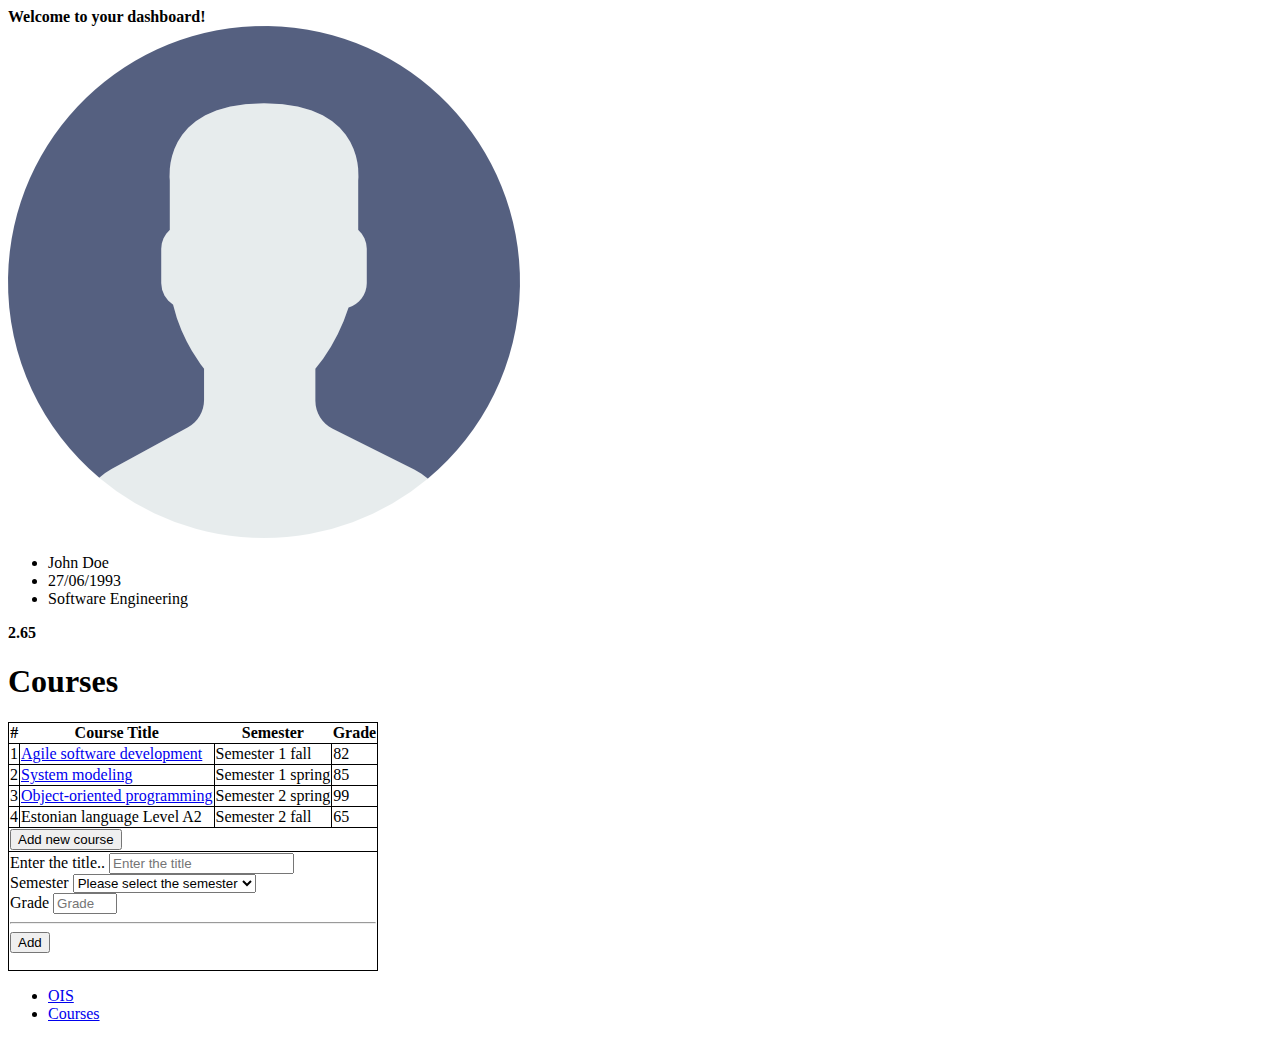
<file: web-app-lab2/index.html>
<DOCTYPE html>
<html lang="en">
<head>
	<meta charset="UTF-8">
	<link rel="icon" href="res/images/favicon.ico">
	<title>My Dashboard</title>
	<style>
		table, tr, td {
				border: solid 1px black;
				border-collapse: collapse;
		}
	</style>
</head>
<body>
	<header>

		<strong>Welcome to your dashboard!</strong>
		<section>
			<div>
				<img src="res/images/me.png" alt="My picture">
			</div>
			<div>
				<ul>
					<li>John Doe</li>
					<li>27/06/1993</li>
					<li>Software Engineering</li>
				</ul>
			</div>
			<div>
				<strong>2.65</strong>
			</div>
			<section>
				<h1>Courses</h1>
				<table>
					<thead>
					<tr>
						<th>#</th>
						<th>Course Title</th>
						<th>Semester</th>
						<th>Grade</th>
					</tr>
					</thead>
					<tbody>
					<tr>
						<td>1</td>
						<td><a href="https://courses.cs.ut.ee/2020/asd/fall/Main/HomePage" target="_blank">Agile software development</a></td>
						<td>Semester 1 fall</td>
						<td>82</td>
					</tr>
					<tr>
						<td>2</td>
						<td><a href="https://courses.cs.ut.ee/2020/sm/" target="_blank">System modeling</a></td>
						<td>Semester 1 spring</td>
						<td>85</td>
					</tr>
					<tr>
						<td>3</td>
						<td><a href="https://courses.cs.ut.ee/2020/OOP/spring/Main/HomePage" target="_blank">Object-oriented programming</a></td>
						<td>Semester 2 spring</td>
						<td>99</td>
					</tr>
					<tr>
						<td>4</td>
						<td>Estonian language Level A2</td>
						<td>Semester 2 fall</td>
						<td>65</td>
					</tr>
					</tbody>
					<tfoot>
						<tr>
							<td colspan="4">
								<button>Add new course</button>
							</td>
						</tr>
						<tr>
							<td colspan="4">
								<form>
									<label for"title">Enter the title..</label>
									<input id="title" placeholder="Enter the title" type="text" name="title">
									<br>
									<label for"Semester">Semester</label>
									<select id="Semester">
										<option disabled selected>Please select the semester</option>
										<option name="fall1" label="Fall1">Semester 1 fall</option>
										<option name="fall2" label="Fall2">Semester 2 fall</option>
										<option name="spring1" label="Spring1">Semester 1 spring</option>
										<option name="spring2" label="Spring2">Semester 2 spring</option>
									</select>
									<br>
										<label for=grade>Grade</label>
										<input id="grade" placeholder="Grade" type="number" name="grade" min="0" max="100">
									<hr>
									<button type="sumbit">Add</button>
								</form>
							</td>
						</tr>
					</tfoot>
				</table>
			</section>
		</section>
	</header>

	<footer>
		<ul>
			<li>
				<a href="https://ois2.ut.ee/" target="_blank">OIS</a>
			</li>
			<li>
				<a href="https://courses.cs.ut.ee/" target="_blank">Courses</a>
			</li>
		</ul>
	</footer>
</body>
</html>
</file>
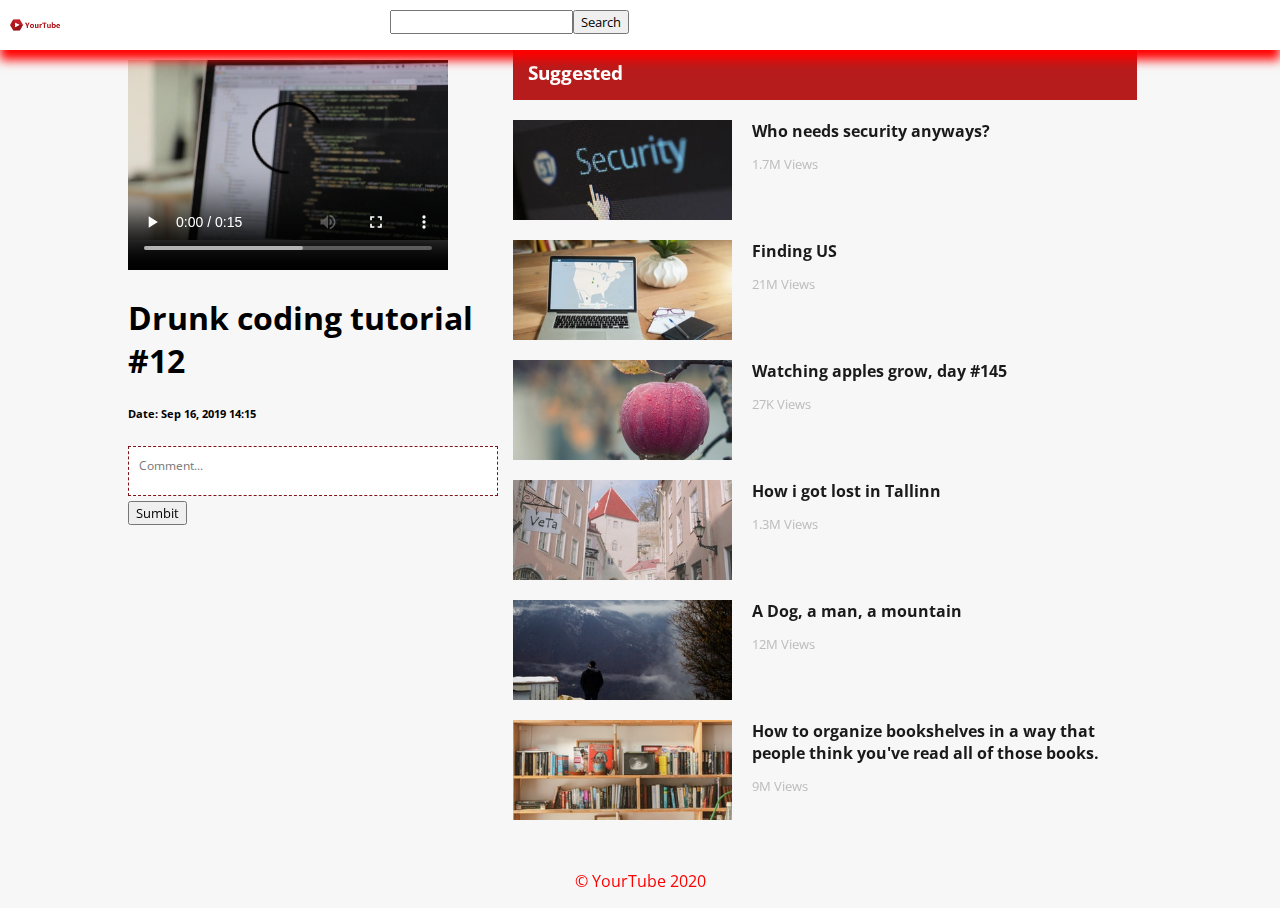
<file: web-app-lab3/index.html>
<!DOCTYPE html>
<html lang="en">
<head>
    <meta charset="UTF-8">
    <title>YourTube</title>
    <link rel="stylesheet" href="res/css/style.css">
    <meta name="viewport" content="width=device-width, initial-scale=1.0">
    <link href="https://fonts.googleapis.com/css?family=Open+Sans&display=swap" rel="stylesheet">
</head>
<body>
<header>
    <nav>
        <div>
            <img src="res/images/logo.png" alt="YourTube">
        </div>
        <div class="search.container">
            <input type="text"><button>Search</button>
        </div>
        <div></div>
    </nav>
</header>

<section>
    <div class="video.container">
        <video width="320" height="240" controls>
            <source src="res/media/video.mp4" type="video/mp4">
            <source src="res/media/video.ogg" type="video/ogg">
            Your browser does not support the video tag.
        </video>
        <h1>Drunk coding tutorial #12</h1>
        <h6>Date: Sep 16, 2019 14:15</h6>
        <form>
          <div class="comment-box">
            <textarea name="comment" placeholder="Comment..."></textarea>
          </div>
          <div>
            <button style="cursor: pointer" type="submit">Sumbit</button>
          </div>
        </form>
    </div>
    <div class="suggested-container">
        <h3>Suggested</h3>
        <ul>
            <li>
                <div>
                    <img src="res/images/thumbnails/thumb-1.jpg" alt="Who needs security anyways?">
                    <h4><a href="#">Who needs security anyways?</a></h4>
                    <small>1.7M Views</small>
                </div>
            </li>
            <li>
                <div>
                    <img src="res/images/thumbnails/thumb-2.jpg" alt="Finding US">
                    <h4><a href="#">Finding US</a></h4>
                    <small>21M Views</small>
                </div>
            </li>
            <li>
                <div>
                    <img src="res/images/thumbnails/thumb-3.jpg" alt="Watching apples grow, day #145">
                    <h4><a href="#">Watching apples grow, day #145</a></h4>
                    <small>27K Views</small>
                </div>
            </li>
            <li>
                <div>
                    <img src="res/images/thumbnails/thumb-4.jpg" alt="How i got lost in Tallinn">
                    <h4><a href="#">How i got lost in Tallinn</a></h4>
                    <small>1.3M Views</small>
                </div>
            </li>
            <li>
                <div>
                    <img src="res/images/thumbnails/thumb-5.jpg" alt="A Dog, a man, a mountain">
                    <h4><a href="#">A Dog, a man, a mountain</a></h4>
                    <small>12M Views</small>
                </div>
            </li>
            <li>
                <div>
                    <img src="res/images/thumbnails/thumb-6.jpg" alt="How to organize bookshelves in a way that people think you've read all of those books.">
                    <h4><a href="#">How to organize bookshelves in a way that people think you've read all of those books.</a></h4>
                    <small>9M Views</small>
                </div>
            </li>
        </ul>
    </div>
</section>

<footer>
    <p>&copy; YourTube 2020</p>
</footer>
</body>

</html>
</file>
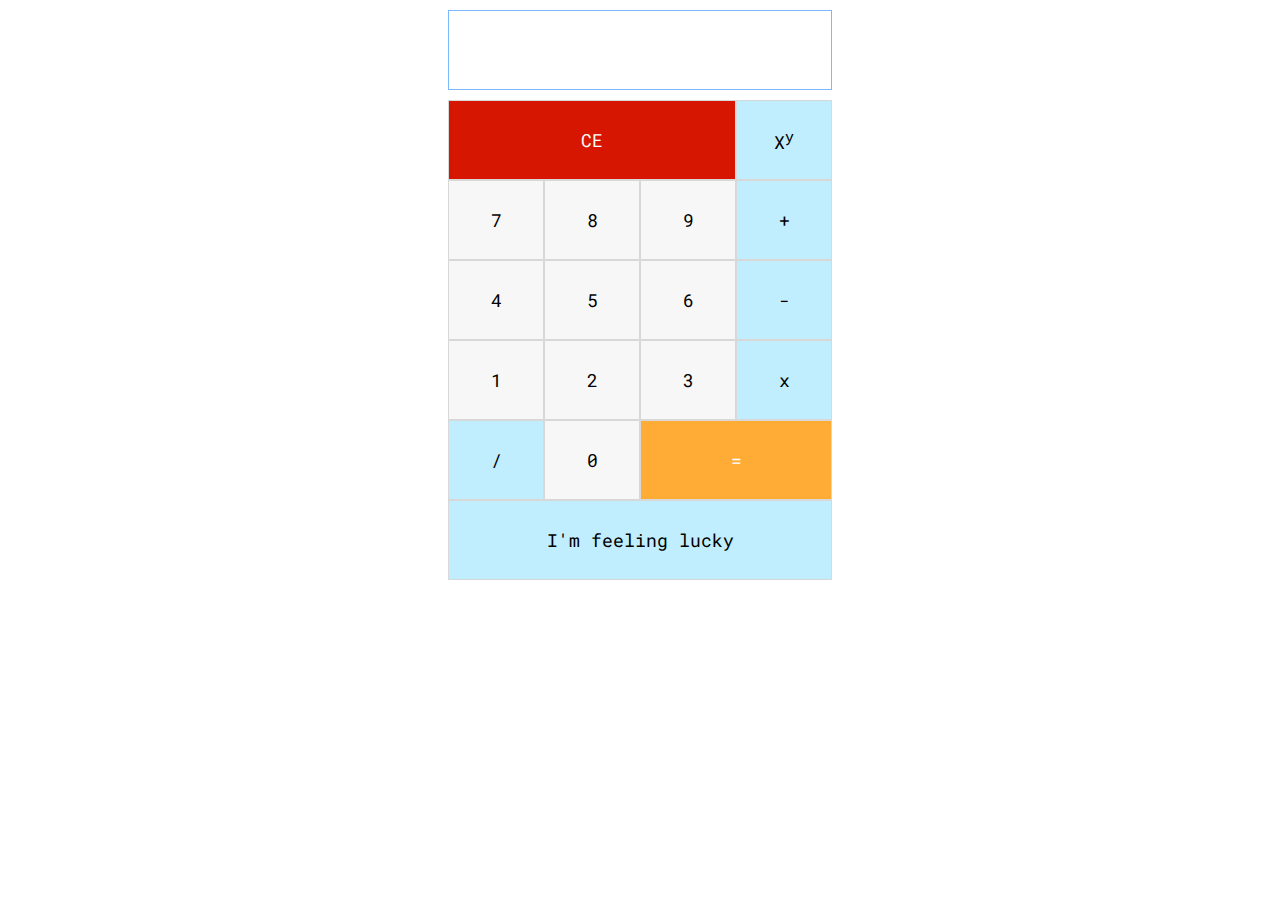
<file: web-app-lab6/index.html>
<!DOCTYPE html>
<html lang="en">
	<head>
		<meta charset="UTF-8">
    <title>Calculator</title>
    <link rel="stylesheet" href="res/css/style.css">
    <link href="https://fonts.googleapis.com/css?family=Roboto+Mono&display=swap" rel="stylesheet">
    <meta name="viewport" content="width=device-width, initial-scale=1">
    <script src="https://ajax.googleapis.com/ajax/libs/jquery/3.5.1/jquery.min.js"></script>
    <script type="text/javascript" src="res/js/script.js"></script>
  </head>
  <body>
  <div id="container">
    <input type="text" readonly disabled id="eq"/>
    <div id="result"></div>
    <div class="calculator">
      <button id="ce" class="fg3 red">CE</button>
        <button class="operator" id="^">X<sup>y</sup></button>
        <button id="number-7">7</button>
        <button id="number-8">8</button>
        <button id="number-9">9</button>
        <button class="operator" id="+">+</button>
        <button id="number-4">4</button>
        <button id="number-5">5</button>
        <button id="number-6">6</button>
        <button class="operator" id="-">-</button>
        <button id="number-1">1</button>
        <button id="number-2">2</button>
        <button id="number-3">3</button>
        <button class="operator" id="*">x</button>
        <button class="operator" id="/">/</button>
        <button id="number-0">0</button>
        <button id="equals" class="fg2 orange">=</button>
				<button id="lucky" class="operator">I'm feeling lucky</button>
    </div>
  </div>
  </body>
</html>
</file>
<file: web-app-lab3/res/css/style.css>
*{
    font-family: 'Open Sans', sans-serif;
}

html, body{
    margin: 0;
    padding: 0;
    background-color: #f7f7f7;
}
nav{
    display: flex;
    background-color: #ffffff;
    align-items: center;
    position: fixed;
    width: 100%;
    top: 0;
    z-index: 1;
}
nav:hover{
  box-shadow: 0px 10px 10px red;
}
nav div{
    height: 30px;
    flex-grow: 4;
    padding: 10px;
}
nav div img{
    height: 100%;
}
nav div.search-container > input{
    box-sizing: border-box;
    height: 30px;
    width: 80%;
    margin: 0;
    padding: 5px;
    border: 1px solid #e0e0e0;
}
nav div.search-container > button{
    box-sizing: border-box;
    height: 30px;
    width: 20%;
    margin: 0;
    padding: 5px;
    border: 1px solid #e0e0e0;
    cursor: pointer;
    background-color: #e0e0e0;
}
section{
    display: flex;
    width: 80%;
    margin: 30px auto;
}
section div.video-container{
    flex-grow: 10;
}
section div.suggested-container{
    flex-grow: 2;
}
.video-container video{
    width: 100%;
    min-height: 400px;
}
.video-container h1{
    margin: 15px 15px;
}
.video-container h6{
    margin: 15px 15px;
    font-size: 12px;
    font-weight: lighter;
    color: #bcbcbc;
}
.suggested-container h3{
    margin: 15px;
    padding: 15px;
    color: #ffffff;
    background-color: #b71c1c;
}
.suggested-container ul{
    margin: 15px;
    padding: 0;
}
.suggested-container ul li{
    list-style: none;
}
.suggested-container ul li div{
    margin: 20px 0;
}
.suggested-container ul li div::after{
    content: "";
    display: block;
    clear: both;
}
.suggested-container ul li img{
    width: 35%;
    height: 100px;
    object-fit: cover;
    float: left;
    margin-right: 20px;
}
.suggested-container ul li h4{
    margin-top: 0;
    margin-bottom: 10px;
}
.suggested-container ul li h4 a{
    color: #1a1a1a;
    text-decoration: none;
}
.suggested-container ul li h4 a:hover{
    color: #ff5f52;
    text-decoration: none;
}
.suggested-container ul li small{
    color: #bcbcbc;
}
footer{
  color:red;
  text-align: center;
}
.comment-box textarea{
  width: 100%;
  box-sizing: border-box;
  height: 50px;
  padding: 10px;
  font-size: 12px;
  border: 1px dashed #7f1319;
  resize: none;
}
@media (max-width: 760px){
  section{
    flex-direction: column;
  }
  .video-container video{
    min-height: 250px;
  }
}
</file>
<file: web-app-lab6/res/css/style.css>
html, body{
	margin: 0;
	padding: 0;
}
*{
	font-family: "Roboto Mono", monospace;
	box-sizing: border-box;
}
#container{
	width: 30%;
	margin: auto;
}
#result{
	font-size: 32px;
	text-align: right;
	width: 100%;
}
#eq{
	width: 100%;
	margin: 10px 0;
	padding: 10px;
	background-color: #ffffff;
	border: 1px solid #7bbaff;
	height: 80px;
	font-size: 18px;
	text-align: right;
}
.calculator{
	display: flex;
	flex-wrap: wrap;
}
.calculator button{
	flex: 1 0 25%;
	height: 80px;
	background-color: #f7f7f7;
	border: 1px solid #d8d8d8;
	border-collapse: collapse;
	font-size: 18px;
}
.calculator button.operator{
	background-color: #c0eeff;
}
.calculator button.red{
	background-color: #d61600;
	color: #ffffff;
}
.calculator button.orange{
	background-color: #ffac37;
	color: #ffffff;
}
.fg2 {
	flex: 1 0 50% !important;
}
.fg3{
	flex: 1 0 75% !important;
}
</file>
